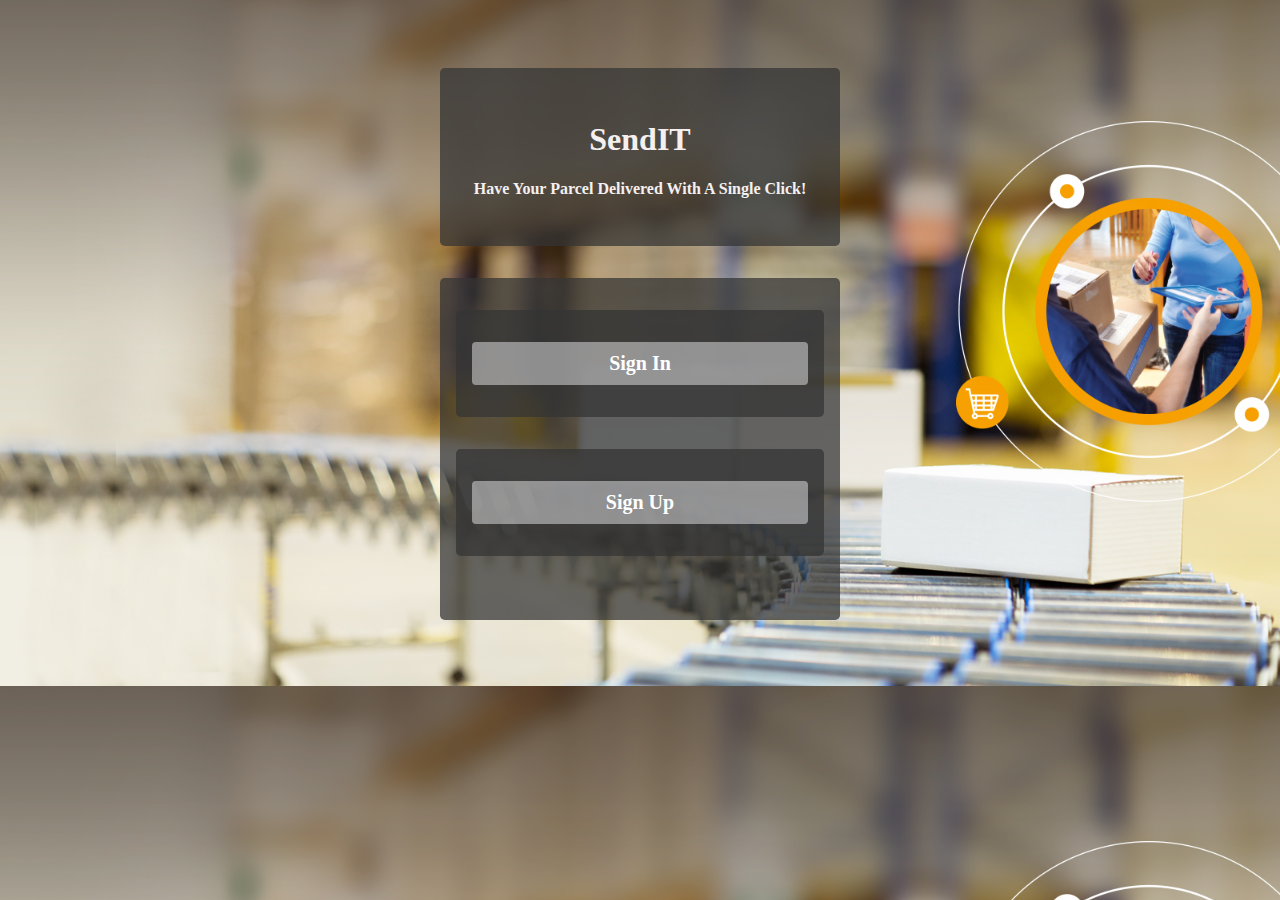
<file: index.html>
<!DOCTYPE html>
<html>
<head>
	<title>SendIT</title>
	<link rel="stylesheet" type="text/css" href="css/main.css">
</head>
<body class="anonymous-bg">
	<div class="content center">
		<div class="form-wrap-index">
			<h1>SendIT</h1>
			<p>Have Your Parcel Delivered With A Single Click!</p>
		</div>
		<div class="form-wrap-index">
			<div class="input-div form-wrap-index">
				<a href="log_in.html" class="form-button gray-btn">Sign In</a>
			</div>
			<div class="input-div form-wrap-index">
				<a href="sign_up.html" class="form-button gray-btn">Sign Up</a>
			</div>
		</div>
	</div>
</body>
</html>
</file>
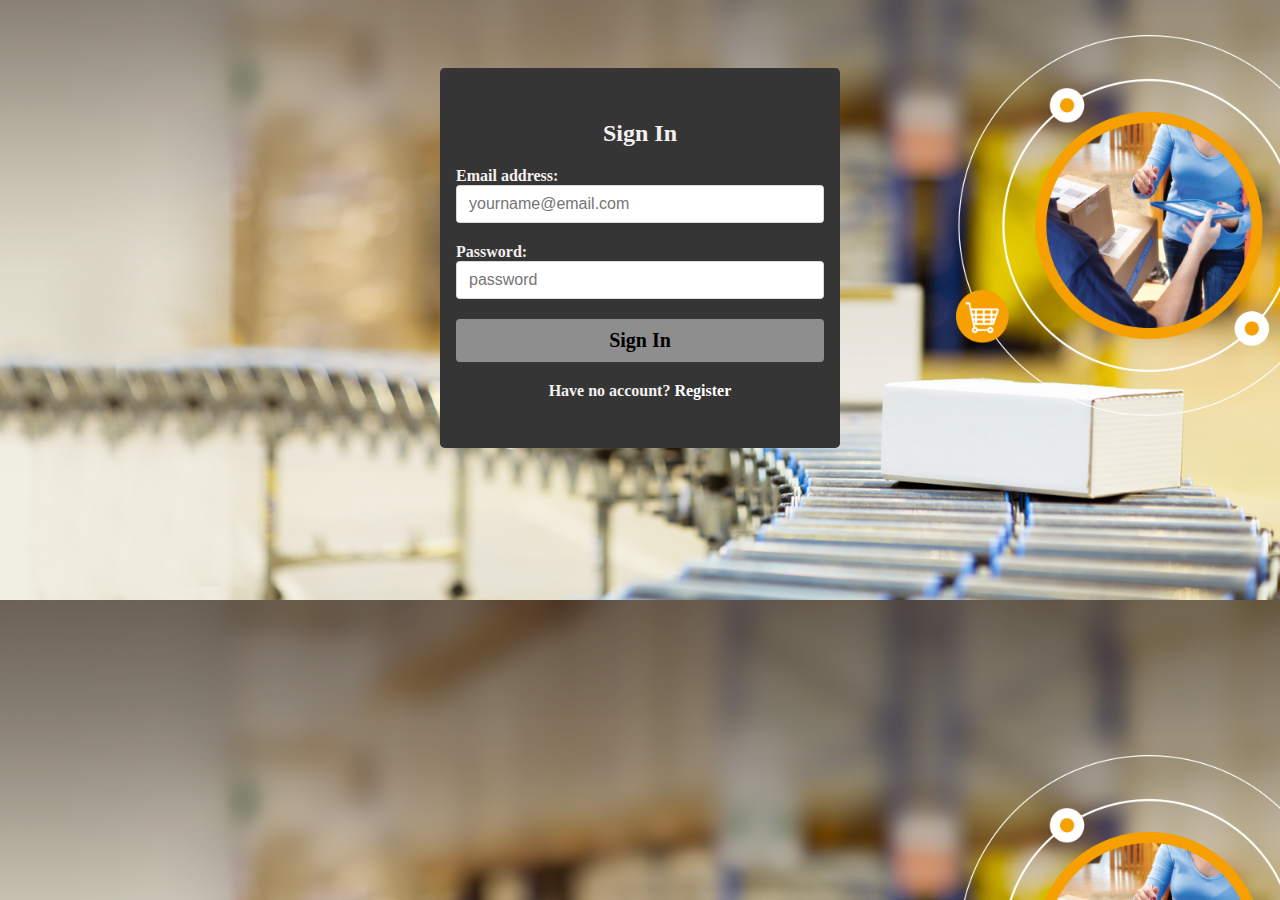
<file: log_in.html>
<!DOCTYPE html>
<html>
<head>
	<title>Sign In</title>
	<link rel="stylesheet" type="text/css" href="css/main.css">
</head>
<body class="anonymous-bg">
	<div class="content center">
		<div class="content-body">
			<div class="form-wrap">
				<h2>Sign In</h2>
				<form action="" >
					<div class="input-div">
						<label>Email address:</label>	
						<input class="form-input" type="email" name="email" placeholder="yourname@email.com" required>
					</div>
					<div class="input-div">
						<label>Password:</label>
						<input class="form-input" type="password" name="password" placeholder="password" required>
					</div>
					<div class="input-div">
						<button class="form-button gray-btn">Sign In</button>
					</div>
					<p>
						Have no account? <a href="sign_up.html">Register</a>
					</p>
				</form>
			</div>
		</div>
	</div>
</body>
</html>
</file>
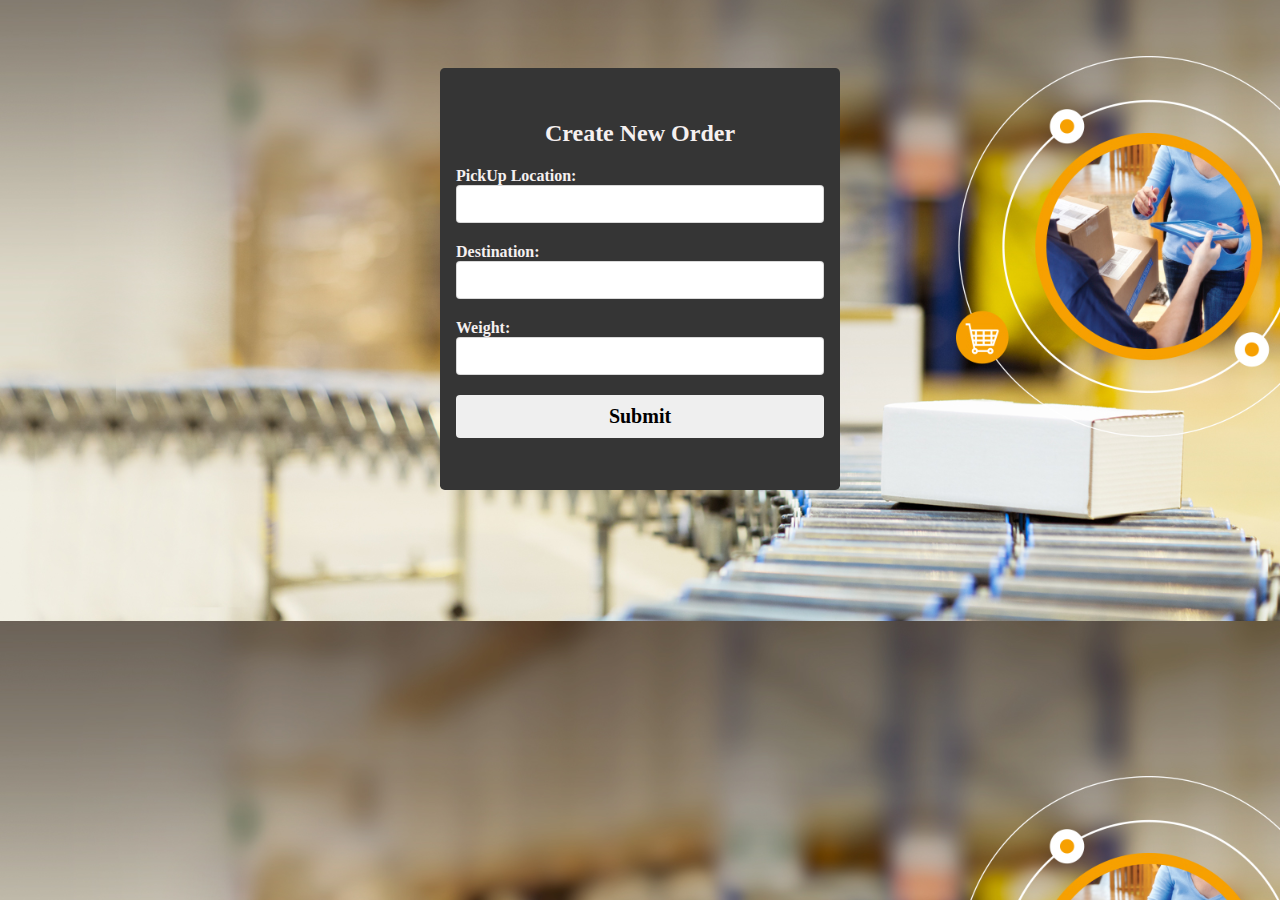
<file: new_order.html>
<!DOCTYPE html>
<html>
<head>
	<title>New Order</title>
	<link rel="stylesheet" type="text/css" href="css/main.css">
</head>
<body class="anonymous-bg">	
	<div class="content center">
		<div class="content-body">
			<div class="form-wrap">
				<h2>Create New Order</h2>
				<form action="" >
					<div class="input-div">
						<label>PickUp Location:</label>	
						<input class="form-input" type="text" name="pickup" required>
					</div>
					<div class="input-div">
						<label>Destination:</label>	
						<input class="form-input" type="text" name="destination" required>
					</div>
					<div class="input-div">
						<label>Weight:</label>	
						<input class="form-input" type="number" name="weight" required>
					</div>
					<div class="input-div">
						<button class="form-button blue-btn">Submit</button>
					</div>
				</form>
			</div>
		</div>
	</div>
</body>
</html>
</file>
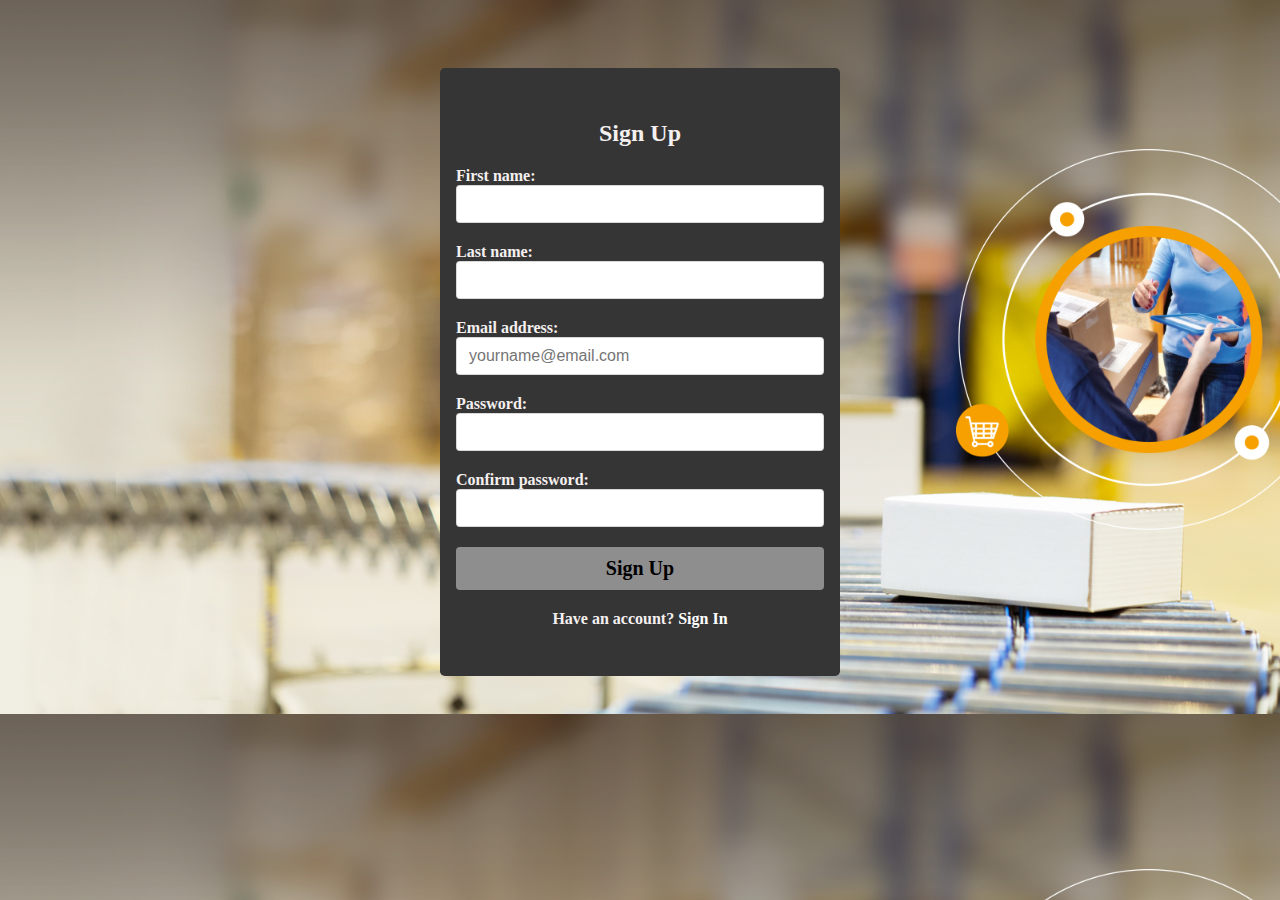
<file: sign_up.html>
<!DOCTYPE html>
<html>
<head>
	<title>Sign Up</title>
	<link rel="stylesheet" type="text/css" href="css/main.css">
</head>
<body class="anonymous-bg">	
	<div class="content center">
		<div class="content-body">
			<div class="form-wrap">
				<h2>Sign Up</h2>
				<form action="" >
					<div class="input-div">
						<label>First name:</label>	
						<input class="form-input" type="text" name="fname" required>
					</div>
					<div class="input-div">
						<label>Last name:</label>	
						<input class="form-input" type="text" name="lname" required>
					</div>
					<div class="input-div">
						<label>Email address:</label>	
						<input class="form-input" type="email" name="email" placeholder="yourname@email.com" required>
					</div>
					<div class="input-div">
						<label>Password:</label>
						<input class="form-input" type="password" name="password" required>
					</div>
					<div class="input-div">
						<label>Confirm password:</label>	
						<input class="form-input" type="password" name="confirm-password" required>
					</div>
					<div class="input-div">
						<button class="form-button gray-btn">Sign Up</button>
					</div>
					<p>
						Have an account? <a href="log_in.html">Sign In</a>
					</p>
				</form>
			</div>
		</div>
	</div>
</body>
</html>
</file>
<file: css/main.css>
* {
    -webkit-box-sizing: border-box;
    -moz-box-sizing: border-box;
    -ms-box-sizing: border-box;
    box-sizing: border-box;
}

.input-div{
    margin: 20px 0;
    text-align: left;
}

.form-button {
    width: 100%;
    display: inline-block;
    text-align: center;
    white-space: nowrap;
    vertical-align: middle;
    border: 1px solid transparent;
    padding: 0.5rem 0.75rem;
    font-weight: bold;
    font-family:"Tlwg Typo", serif;
    font-size: 1.25rem;
    line-height: 1.25;
    border-radius: 0.25rem;
    box-sizing: border-box;
}

body{
    font-weight: bold;
    font-family:"Tlwg Typo", serif;
    color: #f5f0f0;
}

.anonymous-bg {
    background: url('../images/parcel_delivery1.jpg');
    background-size: cover;
    background-position:center;
}

.center {
    text-align: center;
}

.content {
    padding-top: 60px;
}

.form-wrap {
    max-width: 400px;
    margin: auto;
    padding: 2rem 1rem;
    margin-bottom: 2rem;
    background-color: #353535;
    border-radius: .3rem;
}

.form-input{
    display: block;
    width: 100%;
    padding: 0.5rem 0.75rem;
    font-size: 1rem;
    line-height: 1.25;
    color: #495057;
    background-color: #fff;
    box-sizing: border-box;
    border: 1px solid rgba(0, 0, 0, 0.15);
    border-radius: 0.25rem;
}

a {
    color: white;
    text-decoration: none;
}

.gray-btn {
    background-color: #f0f1f37a;
}
* {
    -webkit-box-sizing: border-box;
    -moz-box-sizing: border-box;
    -ms-box-sizing: border-box;
    box-sizing: border-box;
}

    font-size: 1.25rem;
    line-height: 1.25;
    border-radius: 0.25rem;
    box-sizing: border-box;
}

body{
	font-weight: bold;
	font-family:"Tlwg Typo", serif;
	color: #f5f0f0;
}

.form-wrap {
	max-width: 400px;
	margin: auto;
	padding: 2rem 1rem;
    margin-bottom: 2rem;
}

.form-input{
	display: block;
    width: 100%;
    padding: 0.5rem 0.75rem;
    font-size: 1rem;
    line-height: 1.25;
    color: #495057;
    background-color: #fff;
    box-sizing: border-box;
    border: 1px solid rgba(0, 0, 0, 0.15);
    border-radius: 0.25rem;
}

a {
	color: white;
	text-decoration: none;
}

.gray-btn {
	background-color: #f0f1f37a;
}

.form-button {
	width: 100%;
	display: inline-block;
    text-align: center;
    white-space: nowrap;
    vertical-align: middle;
    border: 1px solid transparent;
    padding: 0.5rem 0.75rem;
    font-weight: bold;
    font-family:"Tlwg Typo", serif;
    font-size: 1.25rem;
    line-height: 1.25;
    border-radius: 0.25rem;
    box-sizing: border-box;
}

.form-wrap-index {
    max-width: 400px;
    margin: auto;
    padding: 2rem 1rem;
    margin-bottom: 2rem;
    background-color: #353535bd;
    border-radius: .3rem;
}

.row {
    width: 100%;
    display: flex;
    flex-wrap: wrap;
}

.col-1 {
    width: 8.33%;
}

.col-2 {
    width: 16.66%;
}

.col-3 {
    width: 25%;
}

.col-4 {
    width: 33.33%;
}

.col-5 {
    width: 41.66%;
}

.col-6 {
    width: 50%;
}

.col-7 {
    width: 58.33%;
}

.col-8 {
    width: 66.66%;
}

.col-9 {
    width: 75%;
}

.col-10 {
    width: 83.33%;
}

.col-11 {
    width: 91.66%;
}

.col-12 {
    width: 100%;
}

.menu {
    display: flex;
}

.table-format tbody td {
    color: black;
}

table {
    border: thin solid black;
    border-collapse: collapse;
}

td, th {
    border: thin dotted gray;
    padding: 5px;
}

th {
    background-color: #cc6600;
}

tr:nth-child(even) {
    background-color: #fcba7a;
}

.table-format{
    max-height: 500px;
    overflow: auto;
    background-color: #35353514;
}

#top-menu {
        height: 33px;
        margin: 0;
        /*padding: 0;*/
        padding: 2rem 1rem;
    }

ul.menu {
    list-style-type: none;
    margin: 0 auto;
    padding: 0;
}

ul.menu li {
    margin: 0;
    padding: 0;
}
ul.menu li a {
    
    float: left;
    max-height: 25px;
    width: 100px;
    margin: 0;
    padding: 5px 0;
    text-align: center;
    text-decoration: none;
}
ul.menu li a:hover { border-bottom: #600 solid 2px; }

.side-menu {
    padding: 1rem 1rem;
    margin-bottom: 2rem;
    background-color: #35353514;
    border-radius: .3rem;   
}

ul.tabs li{
    width: 100%;
    display: inline-block;
    text-align: center;
    white-space: nowrap;
    vertical-align: middle;
    border: 1px solid transparent;
    padding: 0.5rem 0.75rem;
    font-weight: bold;
    font-family:"Tlwg Typo", serif;
    font-size: 1.25rem;
    line-height: 1.25;
    border-radius: 0.25rem;
    box-sizing: border-box;
}

.tabs {
    max-height: 350px;
    overflow: auto;
}
</file>
